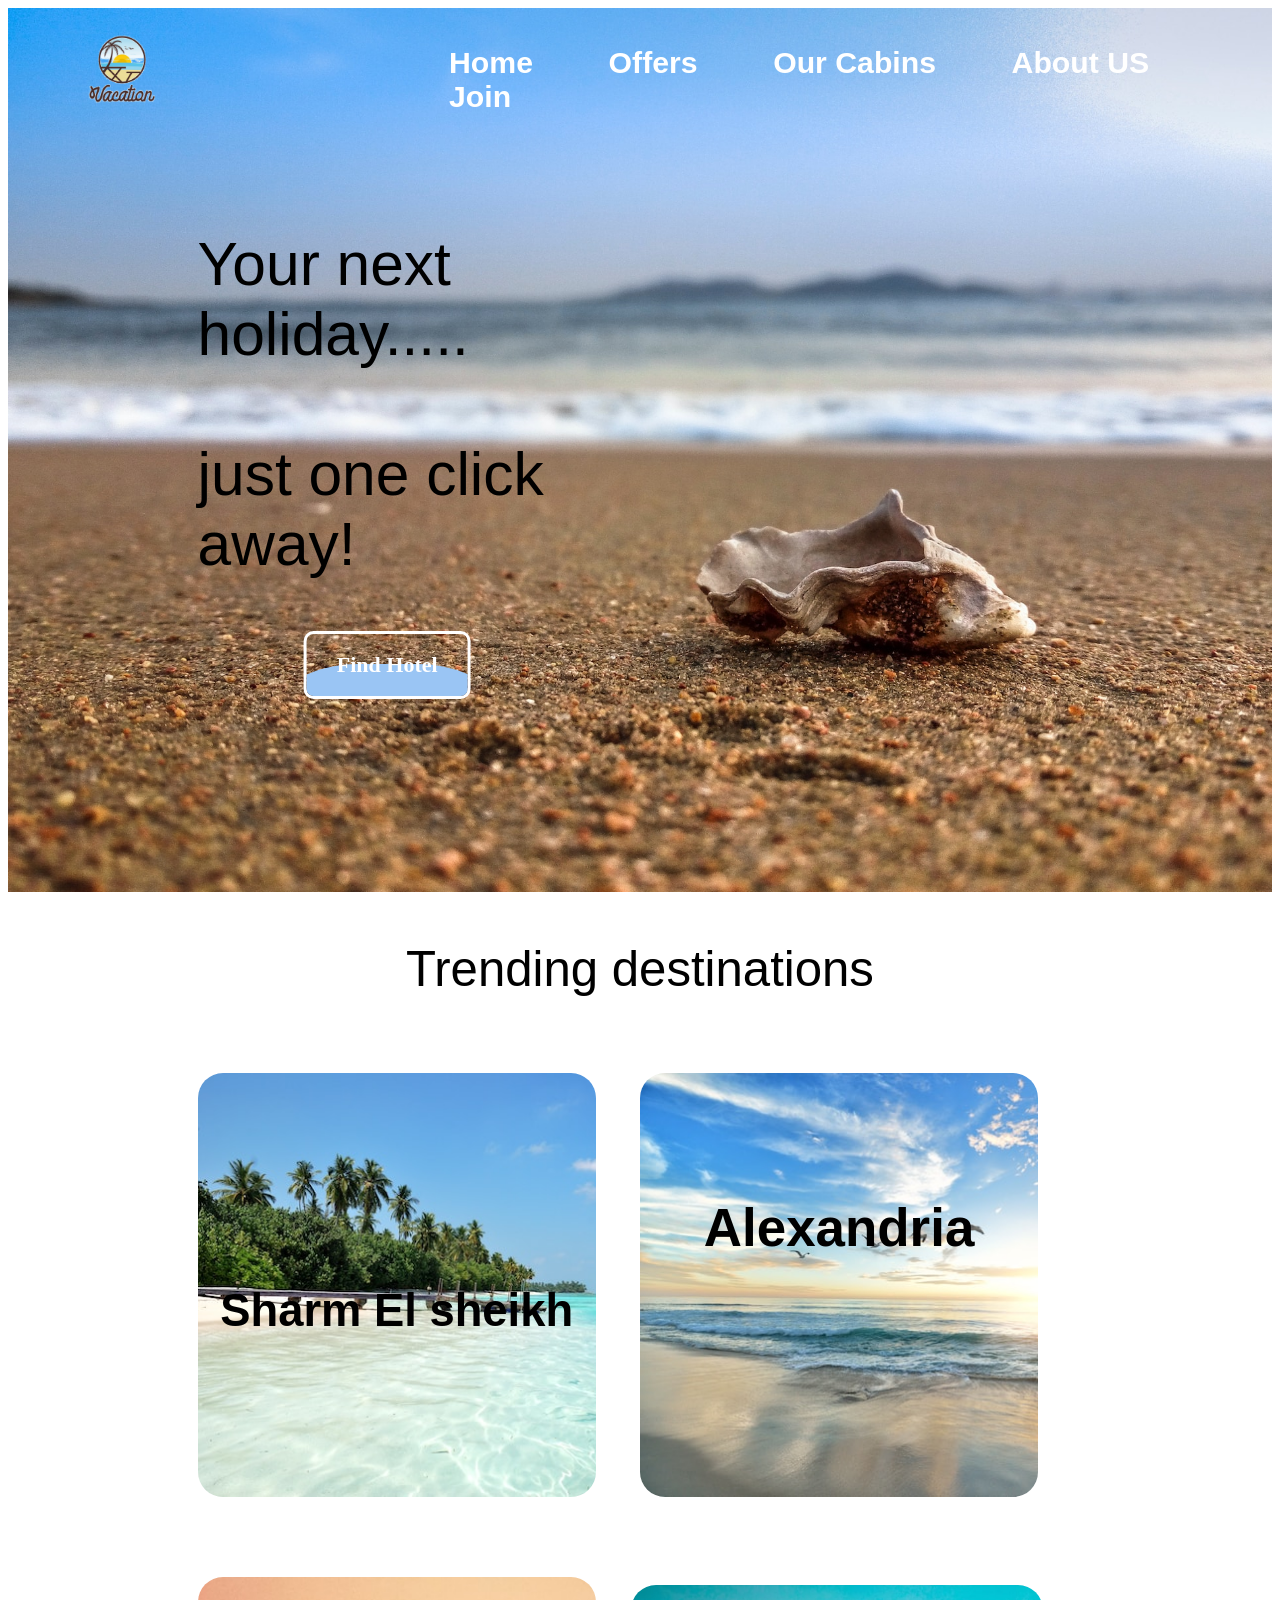
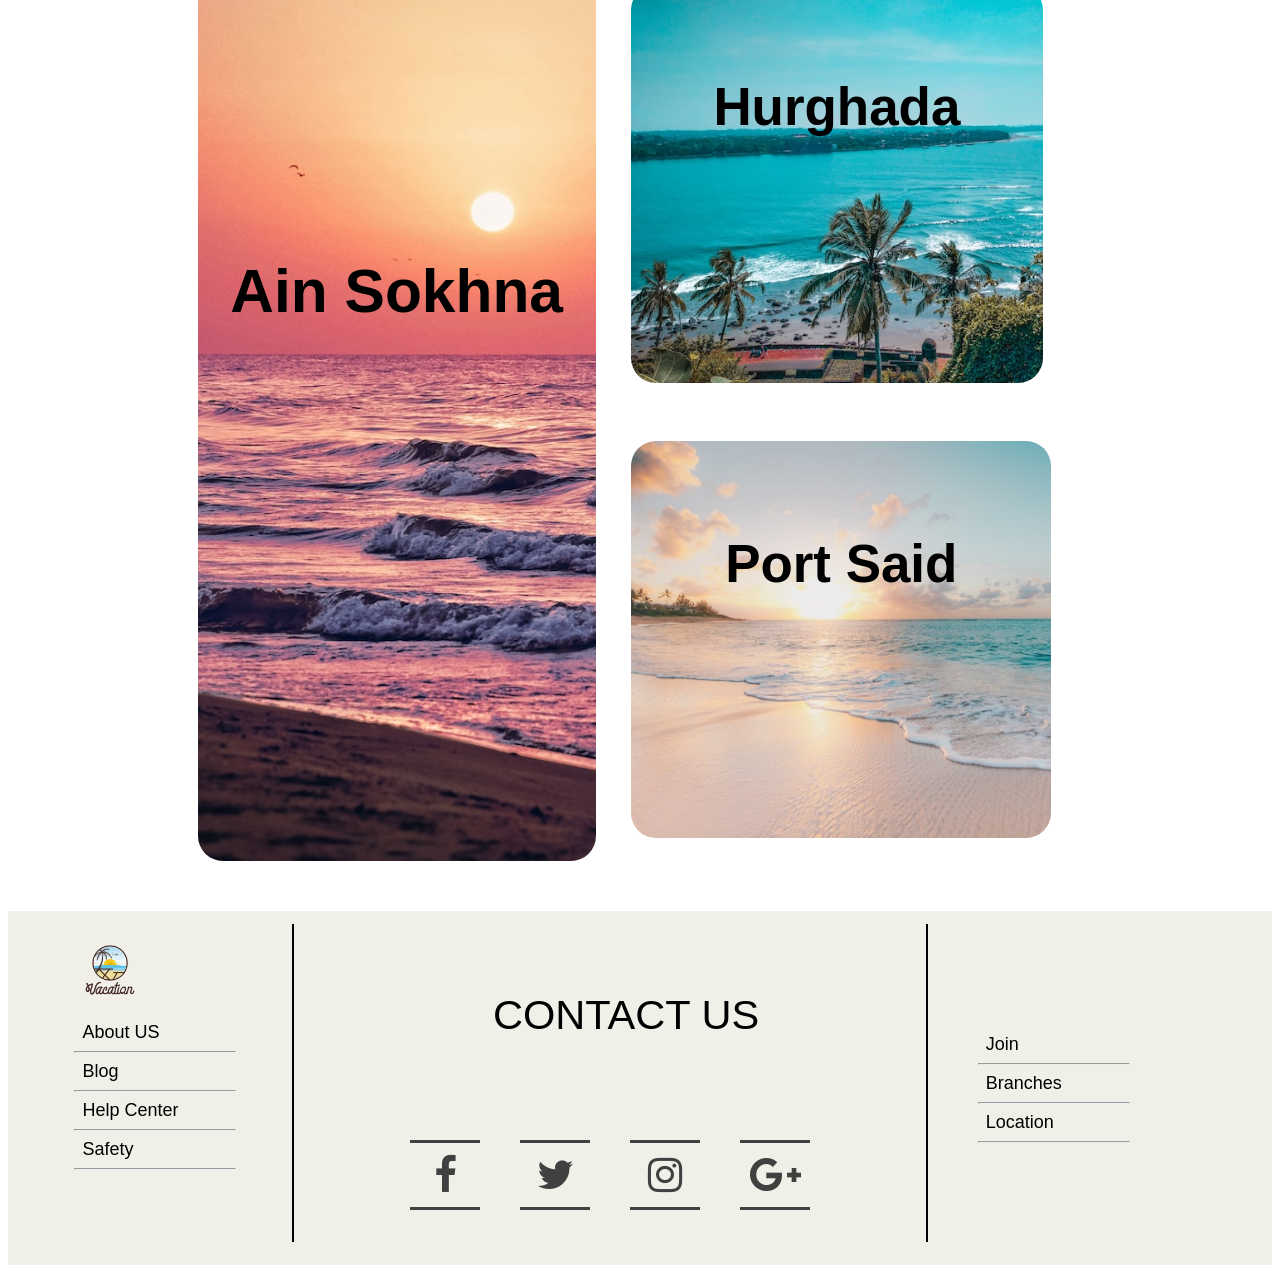
<file: index.html>
<html lang="en">
<head>
    <meta charset="UTF-8">
    <meta name="viewport" content="width=device-width, initial-scale=1.0">
    <link rel="stylesheet" href="style.css">
    <link rel="stylesheet" href="https://cdnjs.cloudflare.com/ajax/libs/font-awesome/4.7.0/css/font-awesome.min.css">
    <title>Home</title>
    <style>
    </style>
</head>
<body>
    <div class="bgContainer">
        <div class="headerContainer">
            <div class="DivLogo"><a href="index.html"><img src="img/logo4.png" alt="" class="Logo"></a></div>
            <div class="Header">
                <a href="index.html" class="link">Home</a>
                <a href="" class="link">Offers</a>
                <a href="cabins.html" class="link" target="_blank">Our Cabins</a>
                <a href="" class="link">About US</a>
                <a href="join.html" class="link" target="_blank">Join</a>
            </div>
        </div>
        <div class="DivTitle"><p class="title">Your next  holiday.....  <br> <br> just one click away!</p></div>
        <div class="wrapper">
            <a href="book.html" target="_blank" class="wave-btn"><span>Find Hotel</span></a>
            </div>   
         </div>
    <p class="title2">Trending destinations</p>
<div class="imgContainer1">
        <div class="Divimg1">
            <p class="aDiv">Sharm El sheikh</p> 
        </div> 
        <div class="Divimg2">
            <p class="aDiv2">Alexandria</p>
        </div>
</div>

   <div class="imgContainer2">
        <div class="Divimg3">
            <p class="aDiv3">Ain Sokhna</p>
        </div>
        <div class="Container2d">
            <div class="Divimg4">
                <p class="aDiv4">Hurghada</p>
            </div>
            <div class="Divimg5">
                <p class="aDiv5">Port Said</p>
            </div>
        </div>
   </div> 

    <div class="footerContainer">
        <div class="lFoot">
           <div>
            <img src="img/logo4.png" alt="" class="logoFooter">
           </div>
           <div class="divLink">
            <a href="" class="linksFooter">About US</a>
            <hr>
            <a href="" class="linksFooter">Blog</a>
            <hr>
            <a href="" class="linksFooter">Help Center</a>
            <hr>
            <a href="" class="linksFooter">Safety</a>
            <hr>
           </div>
        </div>
        <div class="coloumn"></div>
        <div class="Contact">
            <p class="title2" style="margin-left: 5%; font-size: 1.1cm;">CONTACT US</p>
           <!-- <div class="DivLink2">
            <a href=""><img src="img/face.png" alt="" class="c"></a>
            <a href=""><img src="img/inst.png" alt="" class="c"></a>
            <a href=""><img src="img/twit.png" alt="" class="c"></a>
            <a href=""><img src="img/you.png" alt="" class="c"></a>
           </div> -->
           <ul>
            <li>
              <a class="facebook" href="#">
                <span></span>
                <span></span>
                <span></span>
                <span></span>
                <i class="fa fa-facebook" aria-hidden="true" style="margin-top: 15px;"></i>
              </a>
            </li>
            <li>
              <a class="twitter" href="#">
                <span></span>
                <span></span>
                <span></span>
                <span></span>
                <i class="fa fa-twitter" aria-hidden="true" style="margin-top: 15px;"></i>
              </a>
            </li>
            <li>
              <a class="instagram" href="#">
                <span></span>
                <span></span>
                <span></span>
                <span></span>
                <i class="fa fa-instagram" aria-hidden="true" style="margin-top: 15px;"></i>
              </a>
            </li>
            <li>
              <a class="google" href="#">
                <span></span>
                <span></span>
                <span></span>
                <span></span>
                <i class="fa fa-google-plus" aria-hidden="true" style="margin-top: 15px;"></i>
              </a>
            </li>
          </ul>



           
        </div>
        <div class="coloumn2"></div>
      
            <div class="RFoot">
                <div class="divlink3">
                    <a href="" class="linksFooter">Join</a>
                <hr>
                <a href="" class="linksFooter">Branches</a>
                <hr>
                <a href="" class="linksFooter">Location</a>
                <hr>
                </div>
            </div>
  </div>
 
  <!-- Our cabinet -->
</body>
</html>
</file>
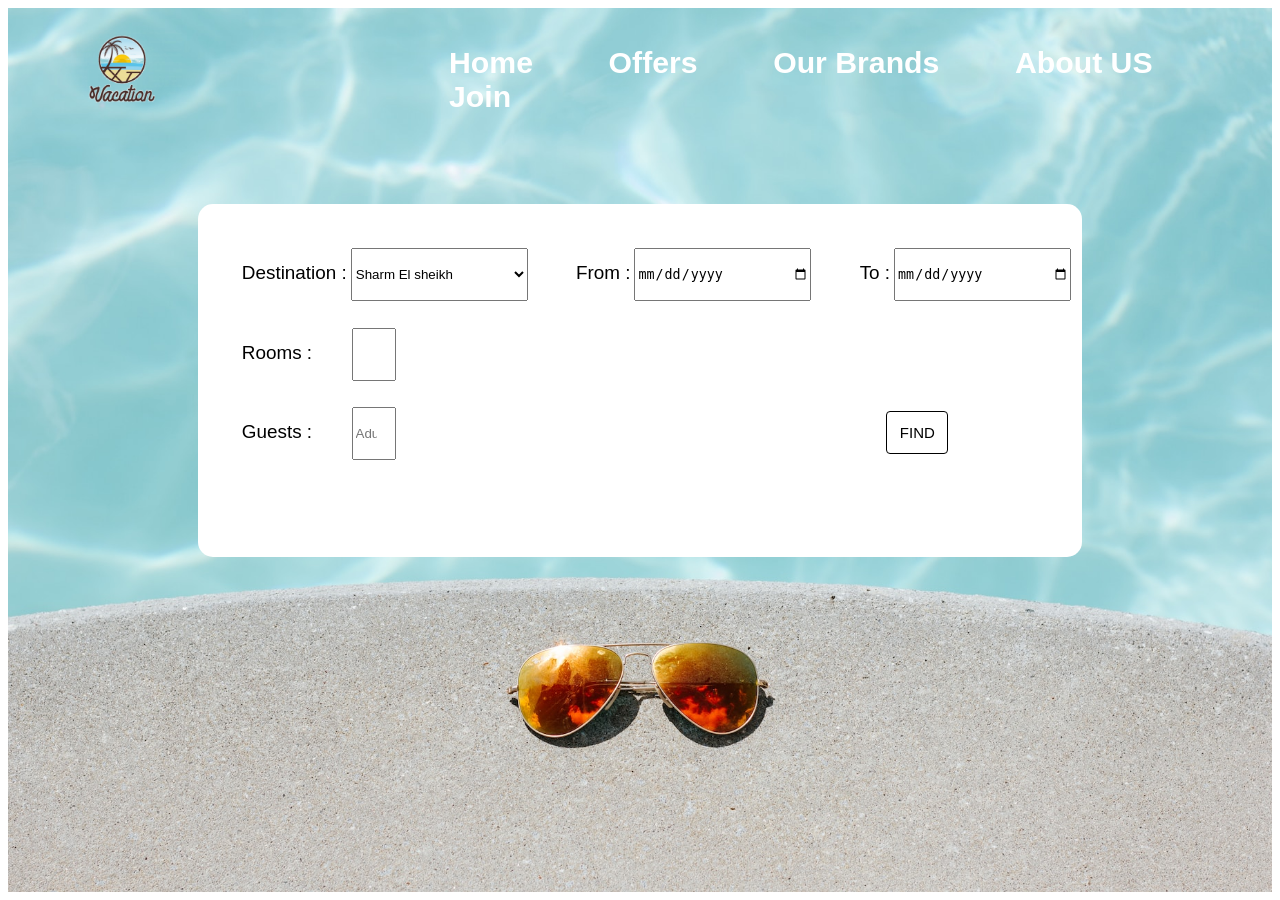
<file: book.html>
<html lang="en">
<head>
    <meta charset="UTF-8">
    <meta name="viewport" content="width=device-width, initial-scale=1.0">
    <title>Booking</title>
    <link rel="stylesheet" href="style.css">
</head>
<body>
    <div class="BookContainer">
        <div class="headerContainer">
            <div class="DivLogo"><a href=""><img src="img/logo4.png" alt="" class="Logo"></a></div>
            <div class="Header">
                <a href="index.html" class="link" target="_blank">Home</a>
                <a href="" class="link">Offers</a>
                <a href="" class="link">Our Brands</a>
                <a href="" class="link">About US</a>
                <a href="join.html" class="link" target="_blank">Join</a>
            </div>
        </div>
        <div class="Content">
            <form>
                <div class="row">
                    <div>
                        <label class="label">Destination :</label>
                        <select name="options" id="" class="select">
                            <option value="op1">Sharm El sheikh</option>
                            <option value="op2">Alexandria</option>
                            <option value="op3">Ain Sokhna</option>
                            <option value="op4">Hurghada</option>
                            <option value="op5">Port Said</option>
                        </select>
                        <label for="" class="label">From :</label>
                        <input type="date" class="select"   >
                        <label for="" class="label">To :</label>
                        <input type="date" class="select">
                    </div>
                </div>
                <div class="row">
                    <div>
                        <label for="num" class="label">Rooms :</label>
                        <input type="number" id="num" class="select2" min="1" max="50">
                    </div>
                    <div>
                        <label for="num2" class="label">Guests :</label>
                        <input type="number" id="num2" class="select2" min="1" max="50" placeholder="Adults">
                        <input type="submit" value="Find" class="buttonSubmit2">
                    </div>
                </div>
            </form>
        </div>
    </div>

</body>
</html>
</file>
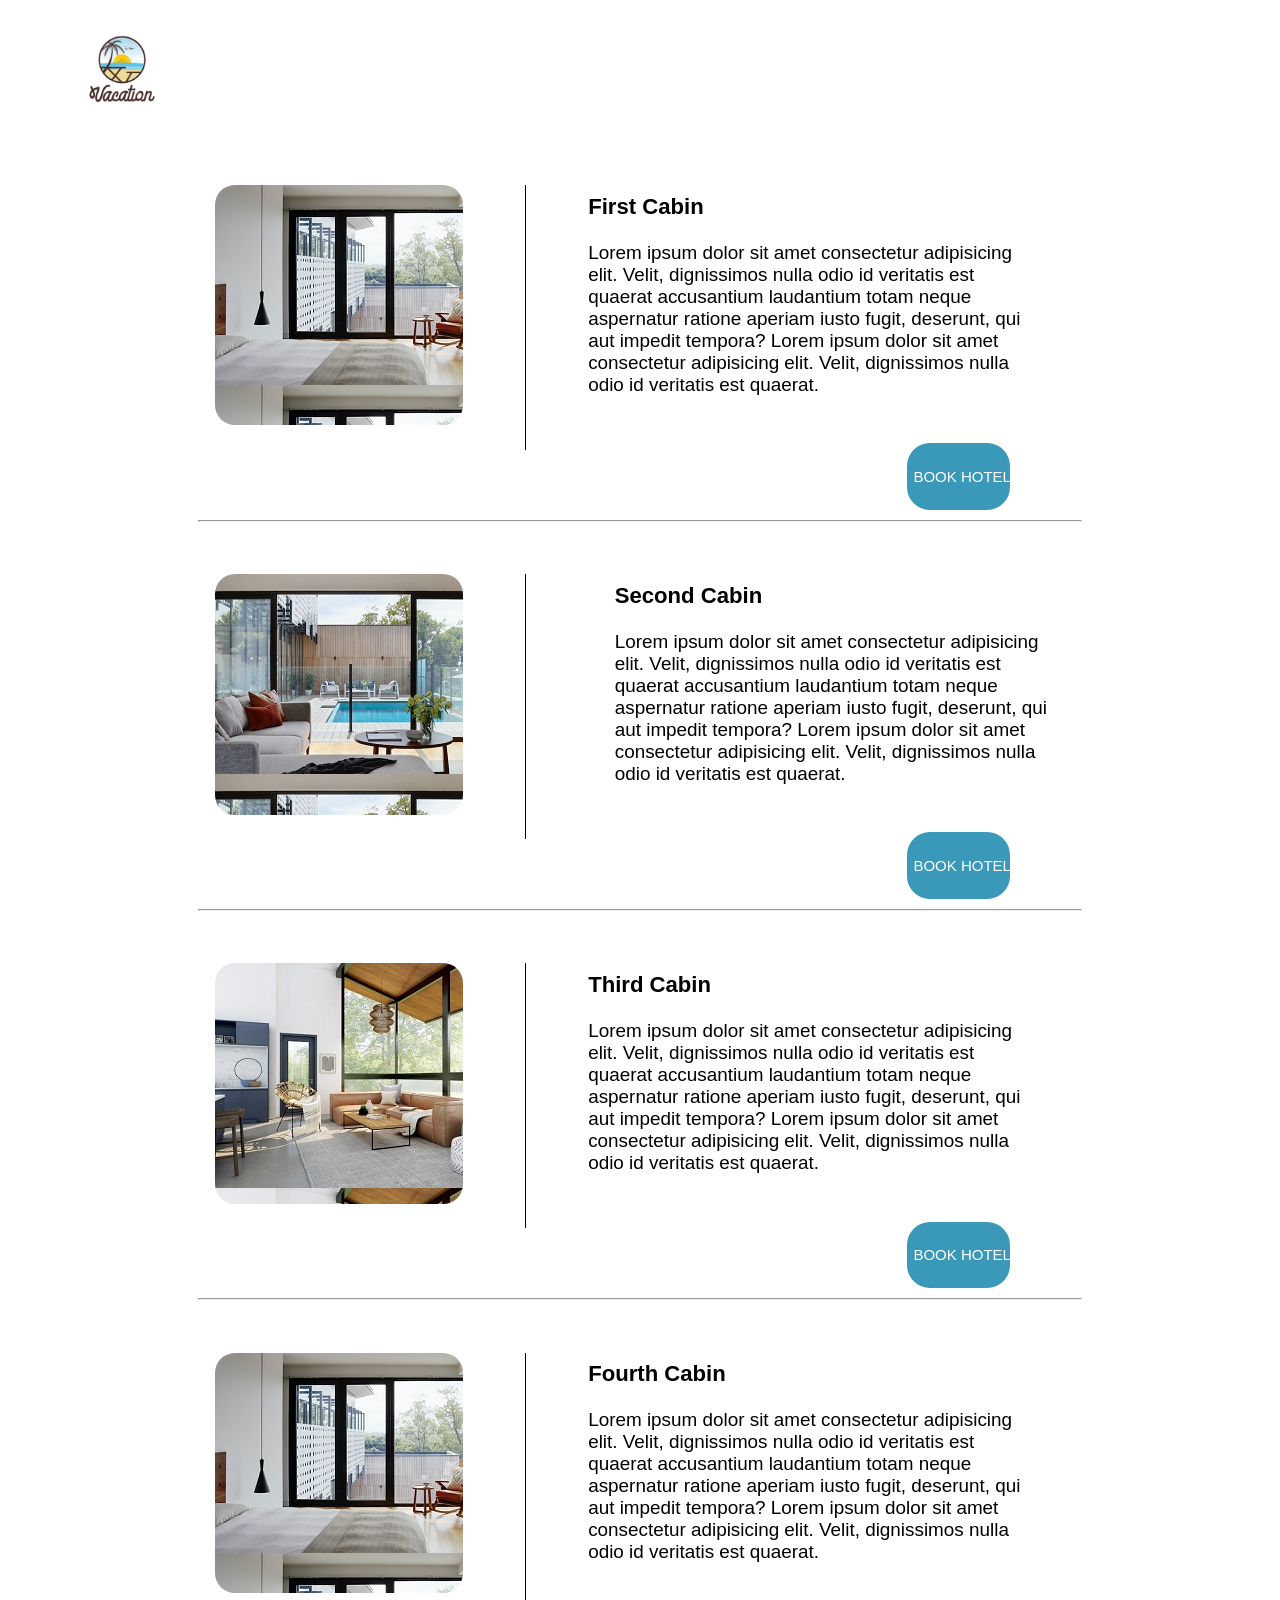
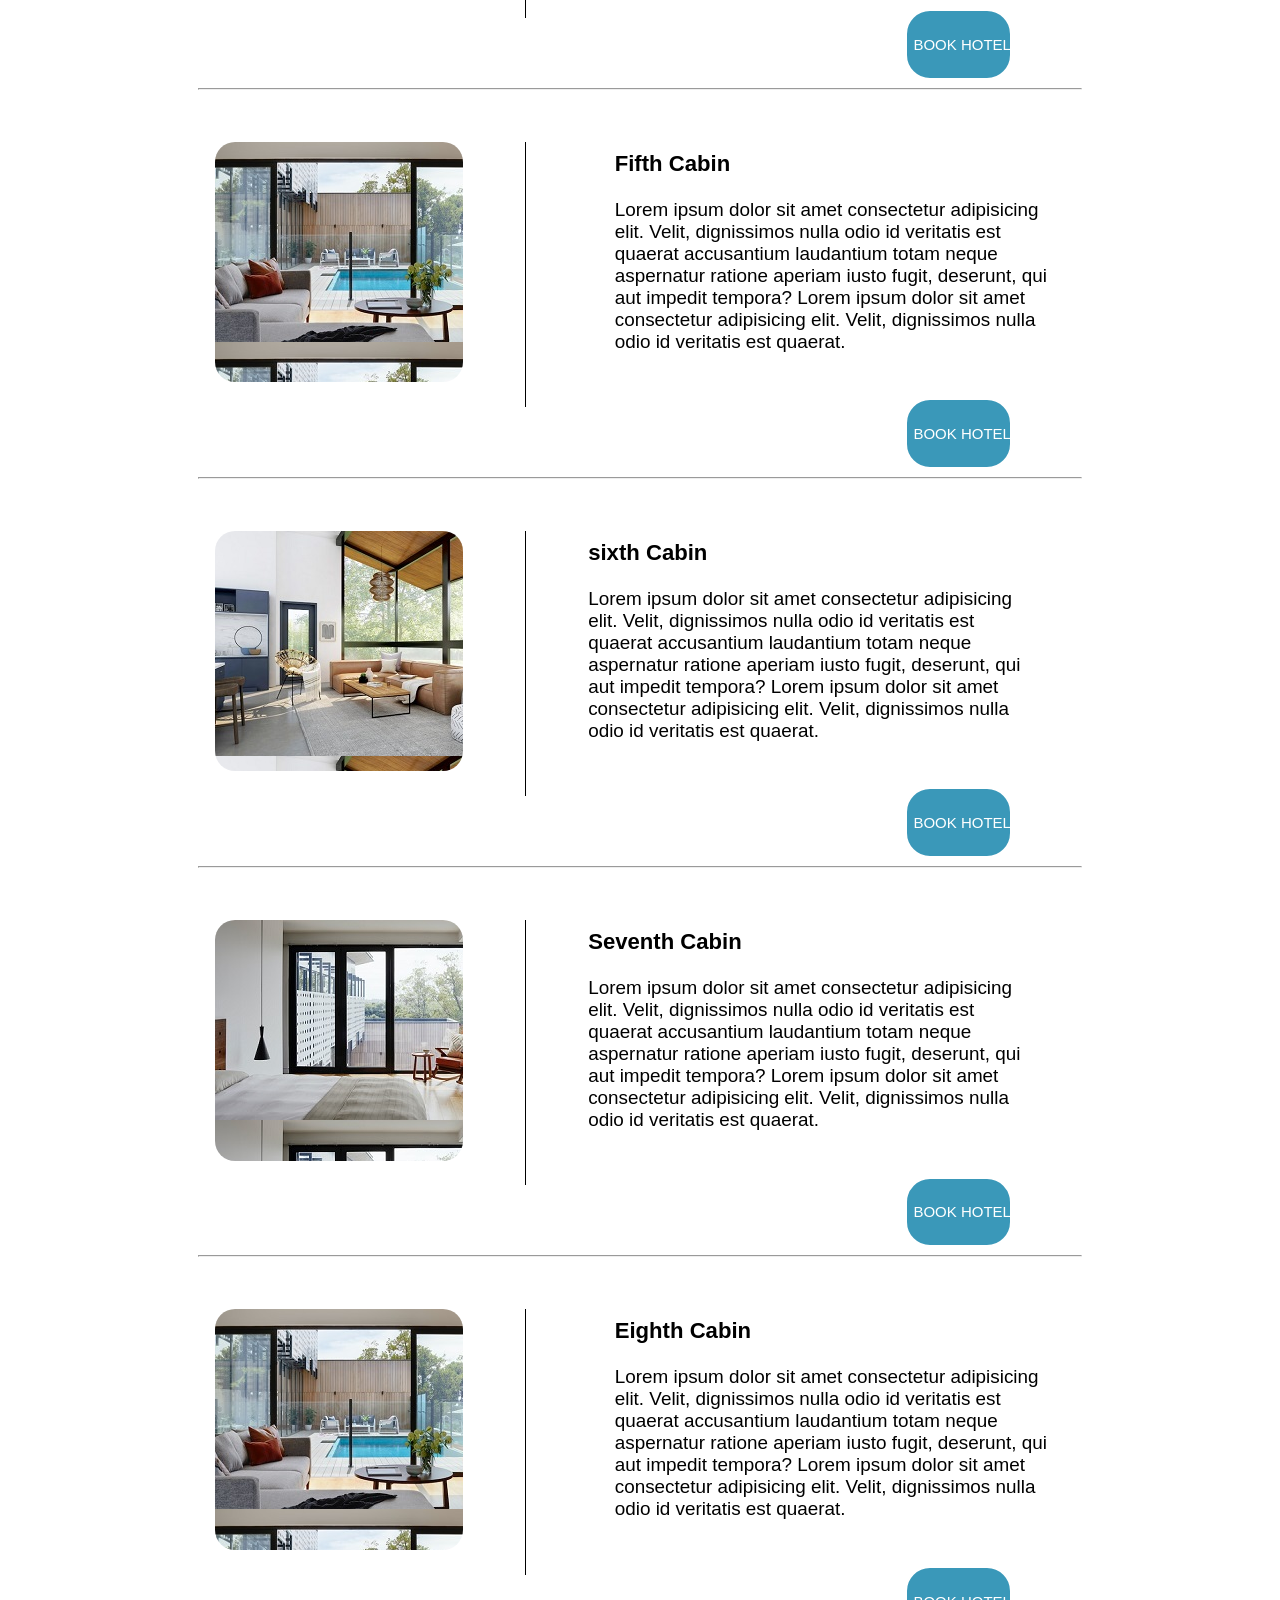
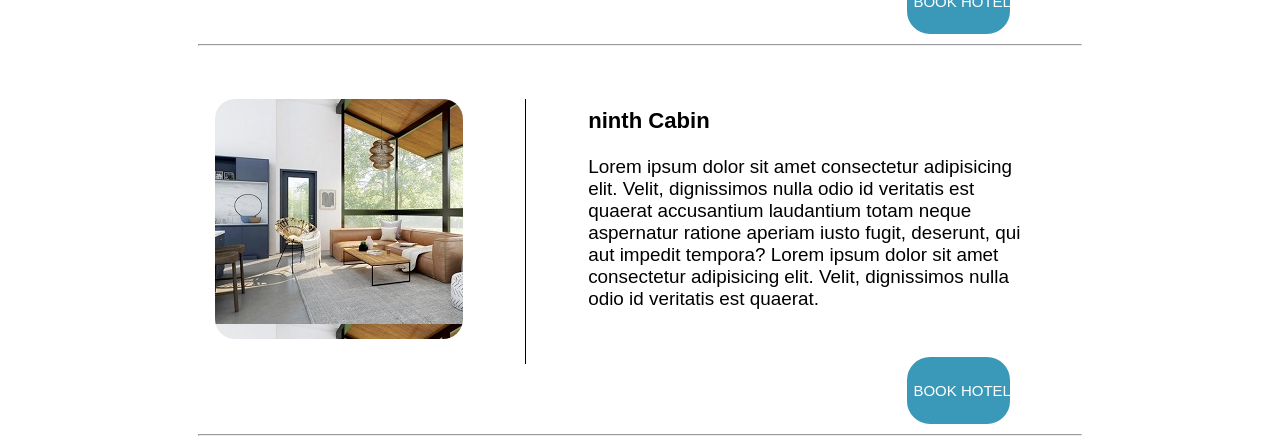
<file: cabins.html>
<html lang="en">
<head>
    <meta charset="UTF-8">
    <meta name="viewport" content="width=device-width, initial-scale=1.0">
    <title>Our Cabins</title>
    <link rel="stylesheet" href="style.css">
</head>
<body>
    <div class="headerContainer">
        <div class="DivLogo"><a href="index.html"><img src="img/logo4.png" alt="" class="Logo"></a></div>
        <div class="Header">
            <a href="index.html" class="link">Home</a>
            <a href="" class="link">Offers</a>
            <a href="" class="link">Our Brands</a>
            <a href="" class="link">About US</a>
            <a href="join.html" class="link" target="_blank">Join</a>
        </div>
    </div>
    <div class="container10">   <!--normal-->
        <!-- first row -->
        <div class="cabinContainer"> <!--flex-->  
            <div class="Cabin"></div>
            <div class="coloumn3"></div>
            <div class="cabinDes">
                <h3>First Cabin</h3>
                Lorem ipsum dolor sit amet consectetur adipisicing elit. Velit, 
                dignissimos nulla odio id veritatis est quaerat accusantium laudantium totam neque aspernatur ratione 
                aperiam iusto fugit, deserunt, qui aut impedit tempora?
                Lorem ipsum dolor sit amet consectetur adipisicing elit. Velit, 
                dignissimos nulla odio id veritatis est quaerat.
            </div>
        </div>
        <div class="buttonClass">
        <input type="submit" class="buttonCabins" value="Book Hotel">
        <hr>
        <!-- second row -->
    </div>
    <div class="cabinContainer"> <!--flex-->
        <div class="Cabin2"></div>
        <div class="coloumn3"></div>
        <div class="cabinDes2">
            <h3>Second Cabin</h3>
            Lorem ipsum dolor sit amet consectetur adipisicing elit. Velit, 
            dignissimos nulla odio id veritatis est quaerat accusantium laudantium totam neque aspernatur ratione 
            aperiam iusto fugit, deserunt, qui aut impedit tempora?
            Lorem ipsum dolor sit amet consectetur adipisicing elit. Velit, 
            dignissimos nulla odio id veritatis est quaerat.
        </div>
    </div>
    <div class="buttonClass">
    <input type="submit" class="buttonCabins" value="Book Hotel">
    <hr>
    <!-- Third Cabin -->
</div>
<div class="cabinContainer"> <!--flex-->
    <div class="Cabin3"></div>
    <div class="coloumn3"></div>
    <div class="cabinDes3">
        <h3>Third Cabin</h3>
        Lorem ipsum dolor sit amet consectetur adipisicing elit. Velit, 
        dignissimos nulla odio id veritatis est quaerat accusantium laudantium totam neque aspernatur ratione 
        aperiam iusto fugit, deserunt, qui aut impedit tempora?
        Lorem ipsum dolor sit amet consectetur adipisicing elit. Velit, 
        dignissimos nulla odio id veritatis est quaerat.
    </div>
</div>
<div class="buttonClass">
<input type="submit" class="buttonCabins" value="Book Hotel">
<hr>
<!-- fourth Cabin -->
</div>
<div class="cabinContainer"> <!--flex-->
    <div class="Cabin"></div>
    <div class="coloumn3"></div>
    <div class="cabinDes">
        <h3>Fourth Cabin</h3>
        Lorem ipsum dolor sit amet consectetur adipisicing elit. Velit, 
        dignissimos nulla odio id veritatis est quaerat accusantium laudantium totam neque aspernatur ratione 
        aperiam iusto fugit, deserunt, qui aut impedit tempora?
        Lorem ipsum dolor sit amet consectetur adipisicing elit. Velit, 
        dignissimos nulla odio id veritatis est quaerat.
    </div>
</div>
<div class="buttonClass">
<input type="submit" class="buttonCabins" value="Book Hotel">
<hr>
<!-- fifth Cabin -->
</div>
<div class="cabinContainer"> <!--flex-->
    <div class="Cabin2"></div>
    <div class="coloumn3"></div>
    <div class="cabinDes2">
        <h3>Fifth Cabin</h3>
        Lorem ipsum dolor sit amet consectetur adipisicing elit. Velit, 
        dignissimos nulla odio id veritatis est quaerat accusantium laudantium totam neque aspernatur ratione 
        aperiam iusto fugit, deserunt, qui aut impedit tempora?
        Lorem ipsum dolor sit amet consectetur adipisicing elit. Velit, 
        dignissimos nulla odio id veritatis est quaerat.
    </div>
</div>
<div class="buttonClass">
<input type="submit" class="buttonCabins" value="Book Hotel">
<hr>
<!-- sixth Cabin -->
</div>
<div class="cabinContainer"> <!--flex-->
    <div class="Cabin3"></div>
    <div class="coloumn3"></div>
    <div class="cabinDes3">
        <h3>sixth Cabin</h3>
        Lorem ipsum dolor sit amet consectetur adipisicing elit. Velit, 
        dignissimos nulla odio id veritatis est quaerat accusantium laudantium totam neque aspernatur ratione 
        aperiam iusto fugit, deserunt, qui aut impedit tempora?
        Lorem ipsum dolor sit amet consectetur adipisicing elit. Velit, 
        dignissimos nulla odio id veritatis est quaerat.
    </div>
</div>
<div class="buttonClass">
<input type="submit" class="buttonCabins" value="Book Hotel">
<hr>
<!-- Seventh cabin -->
</div>
<div class="cabinContainer"> <!--flex-->
    <div class="Cabin"></div>
    <div class="coloumn3"></div>
    <div class="cabinDes">
        <h3>Seventh Cabin</h3>
        Lorem ipsum dolor sit amet consectetur adipisicing elit. Velit, 
        dignissimos nulla odio id veritatis est quaerat accusantium laudantium totam neque aspernatur ratione 
        aperiam iusto fugit, deserunt, qui aut impedit tempora?
        Lorem ipsum dolor sit amet consectetur adipisicing elit. Velit, 
        dignissimos nulla odio id veritatis est quaerat.
    </div>
</div>
<div class="buttonClass">
<input type="submit" class="buttonCabins" value="Book Hotel">
<hr>
<!-- Eighth Cabin -->
</div>
<div class="cabinContainer"> <!--flex-->
    <div class="Cabin2"></div>
    <div class="coloumn3"></div>
    <div class="cabinDes2">
        <h3>Eighth Cabin</h3>
        Lorem ipsum dolor sit amet consectetur adipisicing elit. Velit, 
        dignissimos nulla odio id veritatis est quaerat accusantium laudantium totam neque aspernatur ratione 
        aperiam iusto fugit, deserunt, qui aut impedit tempora?
        Lorem ipsum dolor sit amet consectetur adipisicing elit. Velit, 
        dignissimos nulla odio id veritatis est quaerat.
    </div>
</div>
<div class="buttonClass">
<input type="submit" class="buttonCabins" value="Book Hotel">
<hr>
<!-- ninth Cabin -->
</div>
<div class="cabinContainer"> <!--flex-->
    <div class="Cabin3"></div>
    <div class="coloumn3"></div>
    <div class="cabinDes3">
        <h3>ninth Cabin</h3>
        Lorem ipsum dolor sit amet consectetur adipisicing elit. Velit, 
        dignissimos nulla odio id veritatis est quaerat accusantium laudantium totam neque aspernatur ratione 
        aperiam iusto fugit, deserunt, qui aut impedit tempora?
        Lorem ipsum dolor sit amet consectetur adipisicing elit. Velit, 
        dignissimos nulla odio id veritatis est quaerat.
    </div>
</div>
<div class="buttonClass">
<input type="submit" class="buttonCabins" value="Book Hotel">

<hr>
</div>
    </div>
    <!-- <div>
        <input type="submit" class="buttonCabins" value="Book Hotel">
    </div> -->


</body>
</html>
</file>
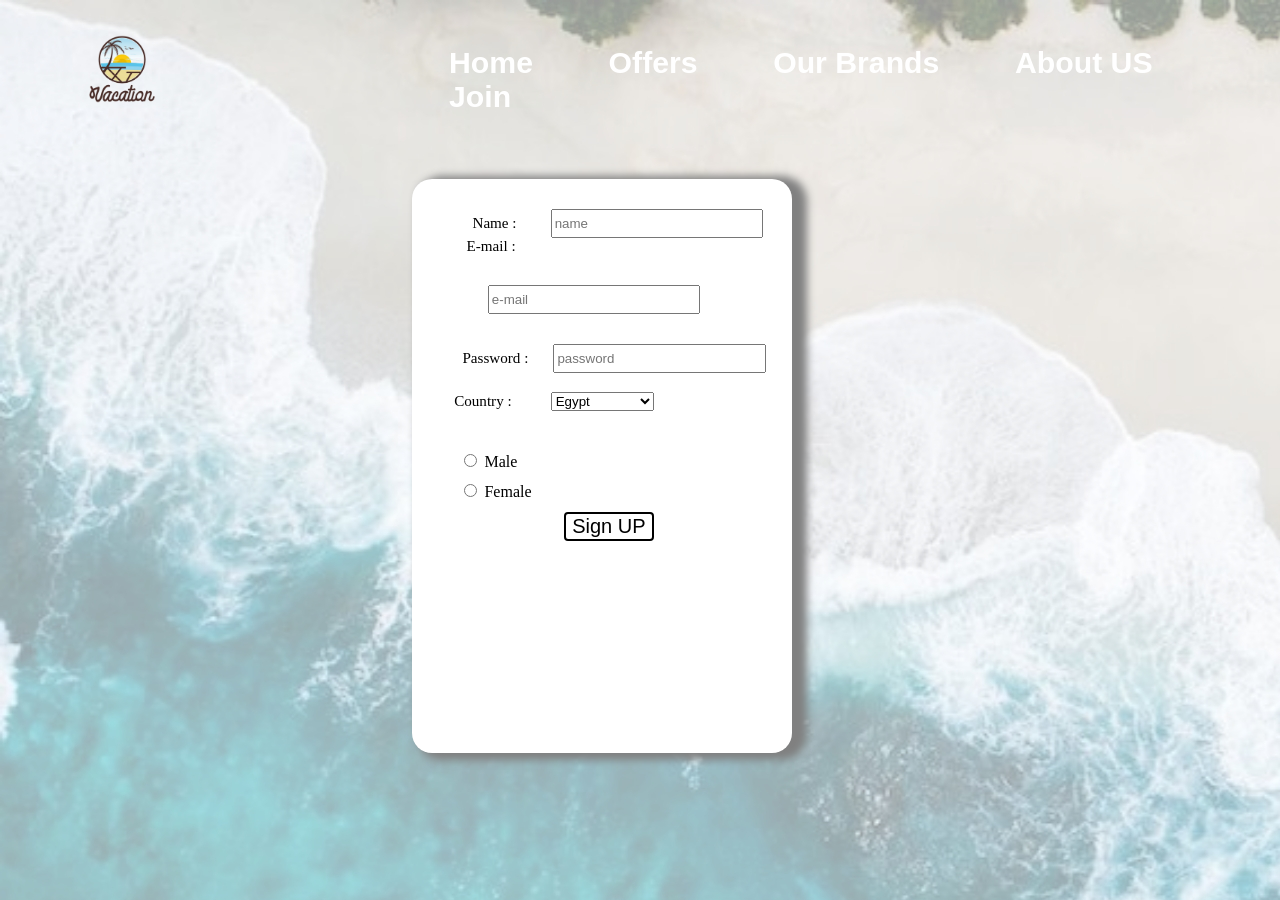
<file: join.html>
<html lang="en">
<head>
    <meta charset="UTF-8">
    <meta name="viewport" content="width=device-width, initial-scale=1.0">
    <title>Register</title>
    <link rel="stylesheet" href="style.css">
</head>
<body style="background-image: url(img/bg1op.jpg);">
    <div class="headerContainer">
        <div class="DivLogo"><a href=""><img src="img/logo4.png" alt="" class="Logo"></a></div>
        <div class="Header">
            <a href="index.html" class="link" target="_blank">Home</a>
            <a href="" class="link">Offers</a>
            <a href="" class="link">Our Brands</a>
            <a href="" class="link">About US</a>
            <a href="join.html" class="link">Join</a>
        </div>
    </div>
    <form>
        <div style="width: 30%; height: 65%; background-color: white; margin-left: 32%; border-radius: 20px;     
       box-shadow: 10px 2px 9px 5px gray; margin-top: 3%;">
       <div style="margin-left: 60px; width: 80%;"> 
        <label style="font-size:0.4cm; margin-top: 2%;" >Name : </label>
        <input type="text" required placeholder="name"  style="margin-top: 10%; width: 70%; height: 5%; margin-left: 10%;">
        </div>
        <!-- div1 -->
       <div style="margin-left: 45px; width: 80%;"> 
        <label style="font-size:0.4cm; margin-top: 2%; margin-left: 3%;" >E-mail : </label>
        <input type="email" required placeholder="e-mail"  style="margin-top: 10%; width: 70%; height: 5%; margin-left: 10%;">
        </div>
        <!-- div2 -->
       <div style="margin-left: 50px; width: 80%;"> 
        <label style="font-size:0.4cm; margin-top: 2%;" >Password : </label>
        <input type="password" required placeholder="password"  style="margin-top: 10%; width: 70%; height: 5%; margin-left: 7%;">
        </div>
        <!-- div3 -->
        <label style="font-size:0.4cm; margin-top: 5%; margin-left: 11%;">Country :</label>
        <select name="Country" id="" style="margin-left: 35px; margin-top: 5%;">
            <option value="eg">Egypt</option>
            <option value="s">United States</option>
            <option value="c">China</option>
            <option value="cu">Cuba</option>
            <option value="f">France</option>
        </select>
      <div style="margin-left: 47px; margin-top: 40px;">
          <input type="radio" name="Gender" id="n">
        <label for="n">Male</label>
    </div>
       <div style="margin-left: 47px; margin-top: 10px;">
        <input type="radio" name="Gender" id="g">
        <label for="g">Female</label>
       </div>
       <div><input type="submit" value="Sign UP" class="buttonSign"></div>
    </div>
    </form>
</body>
</html>
</file>
<file: style.css>
.bgContainer{
            width: 100%;
            height: 100%;
            background-image: url(img/xiaokang-zhang-bNQKQOmbfL8-unsplash.jpg);
            background-position: center;
            background-size: cover;
}
.headerContainer{
                width: 100%;
                height: 15%;
                display: flex;

}
.logo{
      width: 120px;
      height: 80px;
      margin-top: 8%;
      margin-left: 20%;
}
.DivLogo{
        width: 30%;
      
}
.Header{
        margin-left: 8%;
        margin-top: 3%;
        width: 100%;
       
}
  .link {
        font-size: .8cm;
        font-weight: bold;
        font-family: sans-serif;
        text-decoration: none;
        color: transparent;
        background: url("https://wweb.dev/resources/creative-hover-effects/wave.svg") repeat-x white;
        background-position-x: 0%;
        background-position-y: 0%;
        background-size: auto;
        background-clip: border-box;
        -webkit-background-clip: text;
        background-clip: text;
        background-size: 200% 100%;
        background-position-x: 0;
        background-position-y: 2em;
        -webkit-transition: background-position-y 0.6s ease;
        transition: background-position-y 0.1s ease;
        -webkit-animation: waveAnimation 4s infinite linear;
        animation: waveAnimation 2s infinite linear;
        animation-play-state: running;
        -webkit-animation-play-state: paused;
        animation-play-state: paused;
        margin-left: 8%;
      }
      
  .link:hover {
              background-position-x: 0;
              background-position-y: 0;
              -webkit-animation-play-state: running;
              animation-play-state: running;
              
  }
  
  @keyframes waveAnimation{
    from {
      background-position-x: 0%;
      color: #6C3428;      
    }
    to {
      background-position-x: 200%;
      
    }
  }
  .DivTitle{
    margin-left: 15%;
    margin-top: 7%;
    width: 40%;
    
  }
  .title{
        font-size: 1.6cm;
        font-family: 'Gill Sans', 'Gill Sans MT', Calibri, 'Trebuchet MS', sans-serif;
        color: black;
        
  }
@import url("https://fonts.googleapis.com/css?family=Noto+Sans");
* {
position: relative;
}
        .wave-btn {
                  color: #fff;
                  text-decoration: none;
                  border: 3px solid #fff;
                  padding: 5px 30px;
                  font-size: 22px;
                  font-weight: 600;
                  font-family: "Noto Sans";
                  line-height: 52px;
                  border-radius: 10px;
                  position: absolute;
                  top: 50%;
                  left: 50%;
                  transform: translate(-50%, -50%);
                  overflow: hidden;
                  transition: all 10s;
                  margin-top: 2%;
                  margin-left: -20%;
                  
  }
 
  .wave-btn:before {
                    content: "";
                    position: absolute;
                    width: 320px;
                    height: 320px;
                    border-radius: 130px;
                    background-color: #9AC5F4;
                    top: 30px;
                    left: 50%;
                    transform: translate(-50%);
                    animation: wave 15s infinite linear;
                    transition: all 5s;
                   
  }
  
  
  .wave-btn:hover:before {
                          top: 15px;
  }
  
  @keyframes wave {
  0% {
        transform: translate(-50%) rotate(-180deg);
  }
    
    
  100% {
        transform: translate(-50%) rotate(360deg);
  }
  }
.buttonSubmit{
              transition: all .5s ease;
              color: black;
              border: 3px solid black;
              font-family:'Montserrat', sans-serif;
              text-transform: uppercase;
              text-align: center;
              line-height: 1;
              font-size: 25px;
              background-color : transparent;
              padding: 10px;
              outline: none;
              border-radius: 4px;
              margin-left: 75%;
              height: 7%;
              margin-top: 2%;
              margin-right: 20%;
  }  
  /* .buttonSubmit:hover{
      opacity: 50%;
  } */
  .title2{
          font-family: Arial, Helvetica, sans-serif;
          font-size: 1.3cm;
          color: black;
          text-align: center;
        }
  .imgContainer1{
                width: 70%;
                height: 60%;
                /* background-color: #3A98B9; */
                display: flex;
                margin-left: 15%;
  }
  .Divimg1{
          background-image: url(img/img1.jpg);
          background-size: cover;
          width: 45%;
          height: 80%;
          border-radius: 25px;
        
          margin-top: 3%;
          transition: transform 1s;
  }
  .aDiv2{
        width: 100%;
        height: 100%;
        text-decoration: none;
        color: black;
        font-family: Arial, Helvetica, sans-serif;
        text-shadow: black;
        font-weight: bold;
        font-size: 1.4cm;
        text-align: center;
        padding-top: 18%;
  }
  .aDiv{
        width: 100%;
        height: 100%;
        text-decoration: none;
        color: black;
        font-family: Arial, Helvetica, sans-serif;
        text-shadow: black;
        font-weight: bold;
        font-size: 1.2cm;
        text-align: center;
        padding-top: 42%;
  }
  .Divimg1:hover{
                opacity: 70%;
                transform: scale(0.98);
                box-shadow: 5px 2px 15px 2px black;

  }
  .Divimg2{
          background-image: url(img/img2.jpg);
          background-size: cover;
          width: 45%;
          height: 80%;
          border-radius: 25px;
          margin-left: 5%;
          margin-top: 3%;
          transition: transform 1s;
        }
  .Divimg2:hover{
                opacity: 70%;
                transform: scale(0.98);
                box-shadow: 5px 2px 15px 2px black;

  }
  .imgContainer2{
                width: 70%;
                height: 100%;
                /* background-color: black; */
                display: flex;
                margin-left: 15%;
              
  }
  .Divimg3{
          background-image: url(img/img4.jpg);
          background-size: cover;
          width: 45%;
          height: 100%;
          border-radius: 25px;
         
          transition: transform 1s;
  }
  .Divimg3:hover{
                opacity: 70%;
                transform: scale(0.98);
                box-shadow: 5px 2px 15px 2px black;

  }
  .aDiv3{
        width: 100%;
        height: 100%;
        text-decoration: none;
        color: black;
        font-family: Arial, Helvetica, sans-serif;
        text-shadow: black;
        font-weight: bold;
        font-size: 1.6cm;
        text-align: center;
        padding-top: 55%;
        
  }
  .Container2d{
              width: 50%;
              /* background-color: black; */
              
  }
  .Divimg4{
          background-image: url(img/img3.jpg);
          background-size: cover;
          width: 93%;
          height: 45%;
          border-radius: 25px;
          margin-left: 8%;
          transition: transform 1s;
          margin-top: -10%;
          
  }
  .aDiv4{
        width: 100%;
        height: 100%;
        text-decoration: none;
        color: black;
        font-family: Arial, Helvetica, sans-serif;
        text-shadow: black;
        font-weight: bold;
        font-size: 1.4cm;
        text-align: center;
        padding-top: 22%;
       
  }
  .Divimg4:hover{
                opacity: 70%;
                transform: scale(0.98);
                box-shadow: 5px 2px 15px 2px black;

  }
  .Divimg5{
          background-image: url(img/img5.jpg);
          background-size: cover;
          width: 95%;
          height: 45%;
          border-radius: 25px;
          margin-left: 8%;
          transition: transform 1s;
          margin-top: 13%;
          
  }
  .aDiv5{
        width: 100%;
        height: 100%;
        text-decoration: none;
        color: black;
        font-family: Arial, Helvetica, sans-serif;
        text-shadow: black;
        font-weight: bold;
        font-size: 1.4cm;
        text-align: center;
        padding-top: 22%;
        
  }
  .Divimg5:hover{
                opacity: 70%;
                transform: scale(0.98);
                box-shadow: 5px 2px 15px 2px black;

  }
  .BookContainer{
                width: 100%;
                height: 100%;
                background-image: url(img/bgbook1.jpg);
                background-position: center;
                background-size: cover;

  }
  .Content{
          width: 70%;
          height: 40%;
          background-color: #fff;
          /* opacity: 70%; */
          margin-left: 15%;
          margin-top: 5%;
          border-radius: 15px;
  }
  .label{
          margin-left: 5%;
          margin-top: 5%;
          font-size: .5cm;
          font-family: 'Segoe UI', Tahoma, Geneva, Verdana, sans-serif;
}
  .select{
          margin-top: 5%;
          width: 20%;
          height: 15%  ;
  }
  .select2{
          margin-top: 3%;
          width: 5%;
          height: 15%;
          margin-left: 4%;
  }
  .buttonSubmit2{
    color: black;
    border: 1px solid black;
    font-family:'Segoe UI', Tahoma, Geneva, Verdana, sans-serif;
    text-transform: uppercase;
    text-align: center;
    line-height: 1;
    font-size: 15px;
    background-color : transparent;
    margin-left: 55%;
    outline: none;
    border-radius: 4px;
    margin-bottom: 5%;
    height: 12%;
    width: 7%;
}  
.buttonSubmit2:hover{
  background-color: black;
  color: white;
}
  .footerContainer{
        width: 100%;
        height: 40%;
        background-color:F1F0E8;
        margin-top: 4%;
        display: flex;
        
  }
  .logoFooter{
        width: 90px;
        height: 60px;
        margin-top: 15%;
        margin-left: 10%;
       
  }
  .lFoot{
        width: 15%;
        height: 100%;
        /* background-color: #000; */
        margin-left: 3%;
      
  }
  .linksFooter{
        margin-top: 15%;
        margin-left: 5%;
        font-size: large;
        text-decoration: none;
        font-family: Arial, Helvetica, sans-serif;
        font-weight: 200;
        color: #000;
  }
  .divLink{
        margin-top: 12%;
        margin-left: 15%;
  }
  .coloumn{
        height: 90%;
        width: .15%;
        background-color: black;
        margin-top: 1%;
        margin-left: 4.5%;
  }
  .contact{
        width: 50%;
        height: 80%;
       margin-top: 3%;
    
        /* background-color: #fff; */
  }
  .c{
        width: 50px;
        height: 50px;
        margin-left: 10%;
        margin-bottom: 50%;
  }
.RFoot{
        width: 15%;
        height: 90%;
        margin-right: 3%;
        margin-top: 1.5%;
       
        /* background-color: #000; */
}
.coloumn2{
        height: 90%;
        width: .1%;
        background-color: black;
        margin-top: 1%;
        margin-right: 4%;
  }
  .divlink3{
        margin-top:55%;
       /* background-color: #000; */
       margin-right: 20%;
      
  }
  .linksFooter:hover{
        color: #C5DFF8;
  }
                        /* Cabins */
  .container10{
      width: 70%;
      height: 200%;
      margin-left: 15%;
  }
 .cabinContainer{
      display: flex;
      width: 100%;
      height: 20%;
      /* margin-left: 15%; */
      /* background-color: #000; */
}
.Cabin{
      background-image: url(img/cabin1.jpg);
      width: 28%;
      height: 68%;
      margin-top: 5%;
      margin-left: 2%;
      border-radius: 20px;
      transition: transform 1s;
}
.Cabin:hover{
      opacity: 70%;
      transform: scale(1.05);
      box-shadow: 5px 2px 15px 2px black;
          
}

.cabinDes{
      color: #000;
      width: 50% ;
      height: 70%;
      margin-left: 7%;
      margin-top: 3.5%;
      font-size: .5cm;
      /* background-color: #9AC5F4; */
      font-family: Arial, Helvetica, sans-serif;
}
.buttonCabins{
    color: white;
    border: 2px solid black;
    font-family:'Segoe UI', Tahoma, Geneva, Verdana, sans-serif;
    text-transform: uppercase;
    text-align: center;
    line-height: 1;
    font-size: 15px;
    background-color : transparent;
    margin-left: 80%;
    outline: none;
    border-color: #fff;
    border-radius: 25px;
    margin-top: -6%;
    height: 4%;
    width: 12%;
    font-weight: 500;
    background-color: 3A98B9;
    
}
.buttonCabins:hover{
      opacity: 50%;;
}
.coloumn3{
      height: 75%;
      width: .15%;
      background-color: black;
      margin-top: 5%;
      margin-left: 7%;
}
/* copy */
.Cabin2{
      background-image: url(img/cabin2.jpg);
      width: 28%;
      height: 68%;
      margin-top: 5%;
      margin-left: 2%;
      border-radius: 20px;
      transition: transform 1s;

}
.Cabin2:hover{
      opacity: 70%;
      transform: scale(1.05);
      box-shadow: 5px 2px 15px 2px black;

}
.cabinDes2{
      color: #000;
      width: 50% ;
      height: 70%;
      margin-left: 10%;
      margin-top: 3.5%;
      font-size: .5cm;
      /* background-color: #9AC5F4; */
      font-family: Arial, Helvetica, sans-serif;
}
.Cabin3{
      background-image: url(img/cabin3.jpg);
      width: 28%;
      height: 68%;
      margin-top: 5%;
      margin-left: 2%;
      border-radius: 20px;
      transition: transform 1s;

}
.Cabin3:hover{
      opacity: 70%;
      transform: scale(1.05);
      box-shadow: 5px 2px 15px 2px black;

}
.cabinDes3{
      color: #000;
      width: 50% ;
      height: 70%;
      margin-left: 7%;
      margin-top: 3.5%;
      font-size: .5cm;
      /* background-color: #9AC5F4; */
      font-family: Arial, Helvetica, sans-serif;
}
.buttonSign{
      margin-top: 3%; 
      margin-left: 40%; 
      border: 2px solid black; 
      background-color : transparent;
      border-radius: 4px;
      font-size: 20px;

}
.buttonSign:hover{
      opacity: 70%;
}
ul {
      position:absolute;
      top:80%;
      left:50%;
      transform:translate(-50%,-50%);
      margin:0;
      padding:0;
      display:flex;
    }
    ul li {
      list-style:none;
    }
    
    ul li a {
      display:block;
      position:relative;
      width:70px;
      height:70px;
      line-height:100px;
      font-size:40px;
      text-align:center;
      text-decoration:none;
      color:#404040;
      margin: 20px;
      transition:.5s;
    }
    ul li a span {
      position:absolute;
      transition: transform .5s;
    }
    ul li a span:nth-child(1),
    ul li a span:nth-child(3){
      width:100%;
      height:3px;
      background:#404040;
    }
    ul li a span:nth-child(1) {
      top:0;
      left:0;
      transform-origin: right;
    }
    ul li a:hover span:nth-child(1) {
      transform: scaleX(0);
      transform-origin: left;
      transition:transform .5s;
    }
    
    ul li a span:nth-child(3) {
      bottom:0;
      left:0;
      transform-origin: left;
    }
    ul li a:hover span:nth-child(3) {
      transform: scaleX(0);
      transform-origin: right;
      transition:transform .5s;
    }
    
    ul li a span:nth-child(2),
    ul li a span:nth-child(4){
      width:3px;
      height:100%;
      background:#404040;
    }
    ul li a span:nth-child(2) {
      top:0;
      left:0;
      transform:scale(0);
      transform-origin: bottom;
    }
    ul li a:hover span:nth-child(2) {
      transform: scale(1);
      transform-origin: top;
      transition:transform .5s;
    }
    ul li a span:nth-child(4) {
      top:0;
      right:0;
      transform:scale(0);
      transform-origin: top;
    }
    ul li a:hover span:nth-child(4) {
      transform: scale(1);
      transform-origin: bottom;
      transition:transform .5s;
    }
    
    .facebook:hover {
      color: #3b5998;
    }
    .facebook:hover span { 
      background: #3b5998;
    }
    .twitter:hover {
      color: #1da1f2;
    }
    .twitter:hover span { 
      background: #1da1f2;
    }
    .instagram:hover {
      color: #c32aa3;
    }
    .instagram:hover span { 
      background: #c32aa3;
    }
    .google:hover {
      color: #dd4b39;
    }
    .google:hover span { 
      background: #dd4b39;
    }
    ul li a .twitter {
      color: #1da1f2;
    }
    ul li a:hover:nth-child(3) {
      color: #c32aa3;
    }
    ul li a:hover:nth-child(4) {
      color: #dd4b39;
    }
</file>
